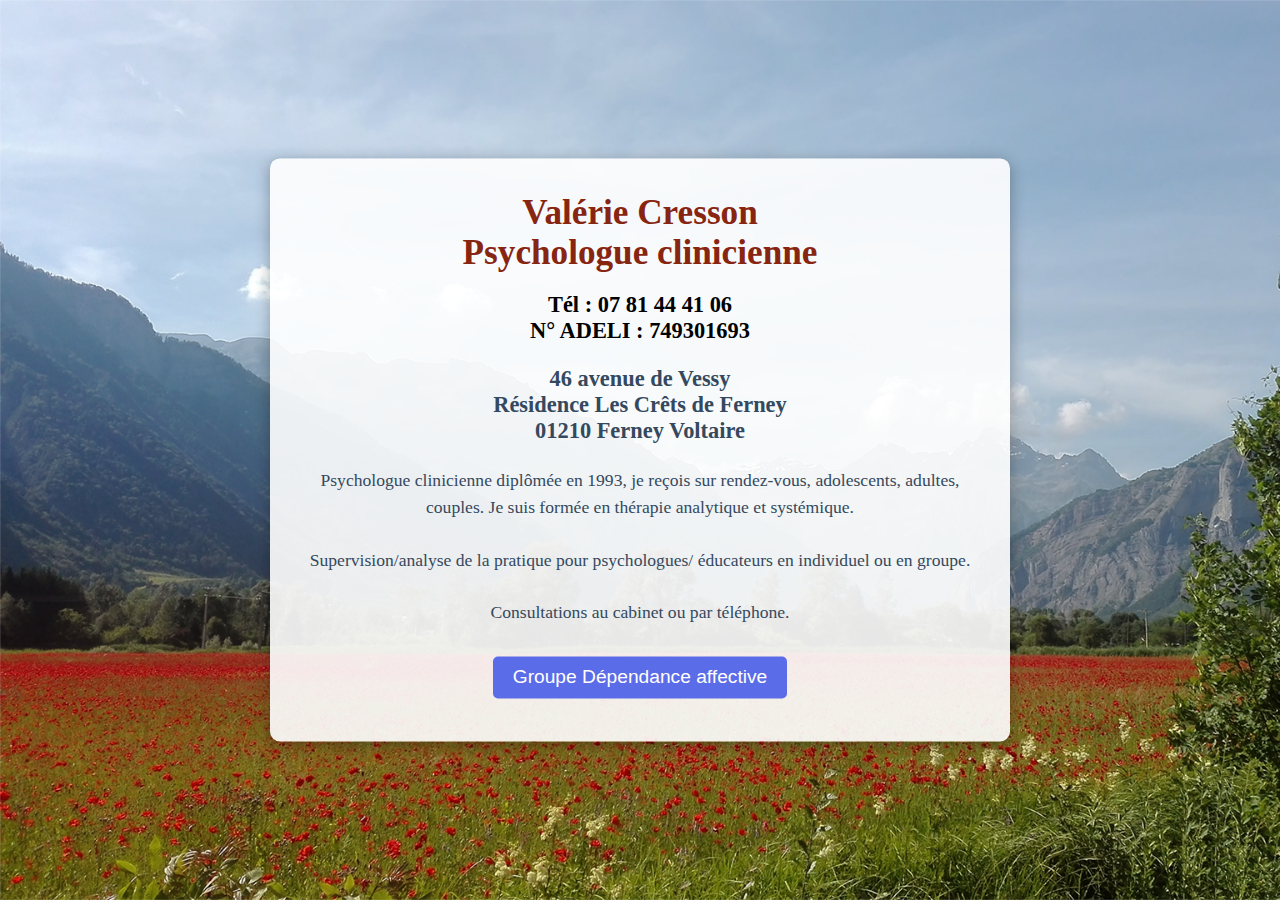
<file: index.html>
<!DOCTYPE html>
<html lang="fr">
<head>
<meta charset="utf-8">
<title>Psychologue clinicienne Ferney-Voltaire</title>
<link rel="stylesheet" href="Site de base.css"> 
</head>
<head>
  <style>
    body {
      font-family: 'Arial', sans-serif;
      color: #333;
      margin: 0;
      padding: 0;
    }
	
	    body {
      background-image: url('imagefond.png');
      background-repeat: no-repeat;
      background-attachment: fixed;
      background-size: cover;
    }

    .container {
      position: absolute;
      top: 50%;
      left: 50%;
      transform: translate(-50%, -50%);
      width: 80%;
      max-width: 700px;
      background-color: rgba(255, 255, 255, 0.9);
      padding: 20px;
      border-radius: 10px;
      box-shadow: 0 4px 15px rgba(0, 0, 0, 0.3);
      text-align: center;
    }

    h1 {
      font-size: 2.2em;
      color: #872510;
      margin-bottom: 10px;
	  margin-top: 15px;
    }
	
	h2 {
      font-size: 1.4em;
      color: #000000;
      margin-bottom: 10px;
    }

    h3, h4 {
      font-size: 1.4em;
      color: #34495e;
      margin-bottom: 10px;
    }

    h4 {
      font-size: 1.1em;
      font-weight: normal;
      line-height: 1.5;
    }

    a {
      display: inline-block;
      margin-top: 20px;
      padding: 10px 20px;
      background-color: #5b6ce8;
      color: white;
      text-decoration: none;
      border-radius: 5px;
      font-size: 1.2em;
    }

    a:hover {
      background-color: #495bc4;
    }

  </style>
</head>
<body>
  <div class="container">
    <h1>Valérie Cresson <br> Psychologue clinicienne</h1>
    <h2>Tél : 07 81 44 41 06 <br>  N° ADELI : 749301693</h2>
    <h3>46 avenue de Vessy<br> Résidence Les Crêts de Ferney<br>01210 Ferney Voltaire</h3>
    <h4>
      Psychologue clinicienne diplômée en 1993, je reçois sur rendez-vous, adolescents, adultes, couples. Je suis formée en thérapie analytique et systémique.<br><br>
      Supervision/analyse de la pratique pour psychologues/ éducateurs en individuel ou en groupe.<br><br>
      Consultations au cabinet ou par téléphone.
    </h4>
    <a href="page1.html">Groupe Dépendance affective</a>
	<h4> </h4>
  </div>
</html>
</file>
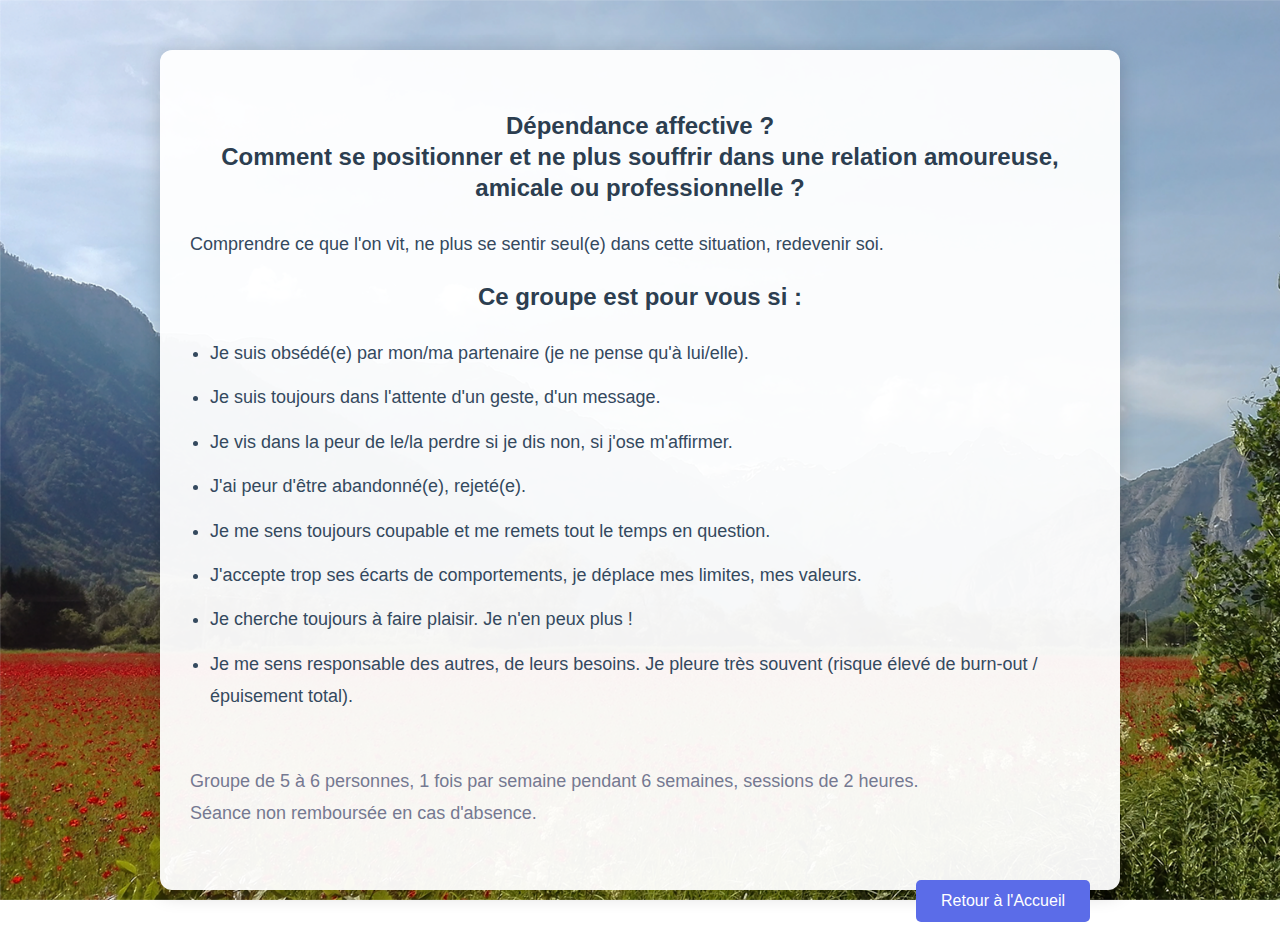
<file: page1.html>
<!DOCTYPE html>
<html lang="fr">
<head>
  <style>
    body {
      font-family: Arial, sans-serif;
      margin: 0;
      padding: 0;
      background-image: url('imagefond.png');
      background-repeat: no-repeat;
      background-attachment: fixed;
      background-size: cover;
      color: #333;
    }

    .container {
      width: 80%;
      max-width: 900px;
      margin: 50px auto;
      background-color: rgba(255, 255, 255, 0.95);
      padding: 40px 30px;
      border-radius: 12px;
      box-shadow: 0 4px 20px rgba(0, 0, 0, 0.2);
    }

    h1, h2 {
      text-align: center;
      color: #2c3e50;
      margin-bottom: 25px;
      line-height: 1.3;
    }

    p {
      font-size: 18px;
      line-height: 1.8;
      text-align: justify;
      color: #34495e;
      margin-bottom: 20px;
    }

    ul {
      font-size: 18px;
      line-height: 1.8;
      color: #34495e;
      padding-left: 20px;
      margin-bottom: 20px;
    }

    ul li {
      margin-bottom: 12px;
    }

    .important {
      color: #757991;
      margin-top: 20px;
    }

    .button-home {
      display: inline-block;
      padding: 12px 25px;
      background-color: #5b6ce8;
      color: white;
      text-align: center;
      text-decoration: none;
      border-radius: 5px;
      margin-top: 30px;
      float: right;
      transition: background-color 0.3s ease;
    }

    .button-home:hover {
      background-color: #495bc4;
    }

  </style>
</head>
<body>

  <div class="container">
    <h2>Dépendance affective ? <br> Comment se positionner et ne plus souffrir dans une relation amoureuse, amicale ou professionnelle ?</h2>

    <p>Comprendre ce que l'on vit, ne plus se sentir seul(e) dans cette situation, redevenir soi.</p>

    <h2>Ce groupe est pour vous si :</h2>
    <ul>
      <li>Je suis obsédé(e) par mon/ma partenaire (je ne pense qu'à lui/elle).</li>
      <li>Je suis toujours dans l'attente d'un geste, d'un message.</li>
      <li>Je vis dans la peur de le/la perdre si je dis non, si j'ose m'affirmer.</li>
      <li>J'ai peur d'être abandonné(e), rejeté(e).</li>
      <li>Je me sens toujours coupable et me remets tout le temps en question.</li>
      <li>J'accepte trop ses écarts de comportements, je déplace mes limites, mes valeurs.</li>
      <li>Je cherche toujours à faire plaisir. Je n'en peux plus !</li>
      <li>Je me sens responsable des autres, de leurs besoins. Je pleure très souvent (risque élevé de burn-out / épuisement total).</li>
    </ul>
 
    <p class="important"><br>Groupe de 5 à 6 personnes, 1 fois par semaine pendant 6 semaines, sessions de 2 heures.<br>Séance non remboursée en cas d'absence.</p>

    <a href="index.html" class="button-home">Retour à l'Accueil</a>
  </div>

</body>
</html>
</file>
<file: Site de base.css>
h1
{
text-align:center;
 color:#790000;
 font-size: 30px;
 font-family:Malgun Gothic Semilight
}
h2
{
text-align:center;
 color:black;
 font-size: 28px;
 font-family:Malgun Gothic Semilight
}
h3
{
text-align:center;
 color:#005826;
 font-size: 28px;
 font-family:Malgun Gothic Semilight
}
h4
{
text-align:center;
 color:white;
 font-size: 28px;
 font-family:Malgun Gothic Semilight
}
</file>
